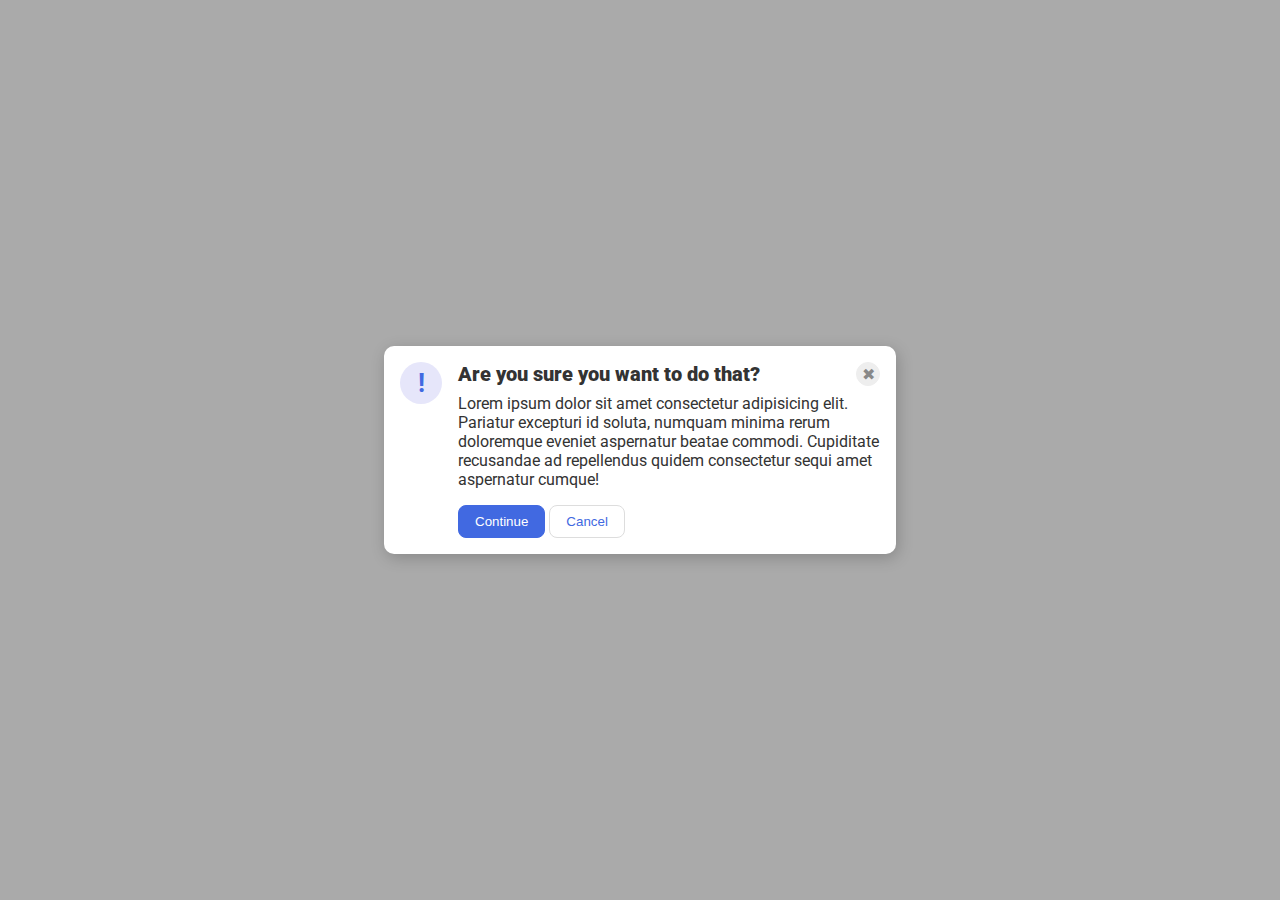
<file: flex/05-flex-modal/index.html>
<!DOCTYPE html>
<html lang="en">
  <head>
    <meta charset="UTF-8">
    <meta http-equiv="X-UA-Compatible" content="IE=edge">
    <meta name="viewport" content="width=device-width, initial-scale=1.0">
    <link rel="stylesheet" href="style.css">
    <title>Modal</title>
  </head>
  <body>
    <div class="modal">
      <div class="icon">!</div>
      
      <div class="container">
        <div class="top">
          <div class="header">Are you sure you want to do that?</div>
          <button class="close-button">✖</button>
        </div>
        <div class="text">Lorem ipsum dolor sit amet consectetur adipisicing elit. Pariatur excepturi id soluta, numquam minima rerum doloremque eveniet aspernatur beatae commodi. Cupiditate recusandae ad repellendus quidem consectetur sequi amet aspernatur cumque!</div>
        <button class="continue">Continue</button>
        <button class="cancel">Cancel</button>
      </div>
    </div>
  </body>
</html>
</file>
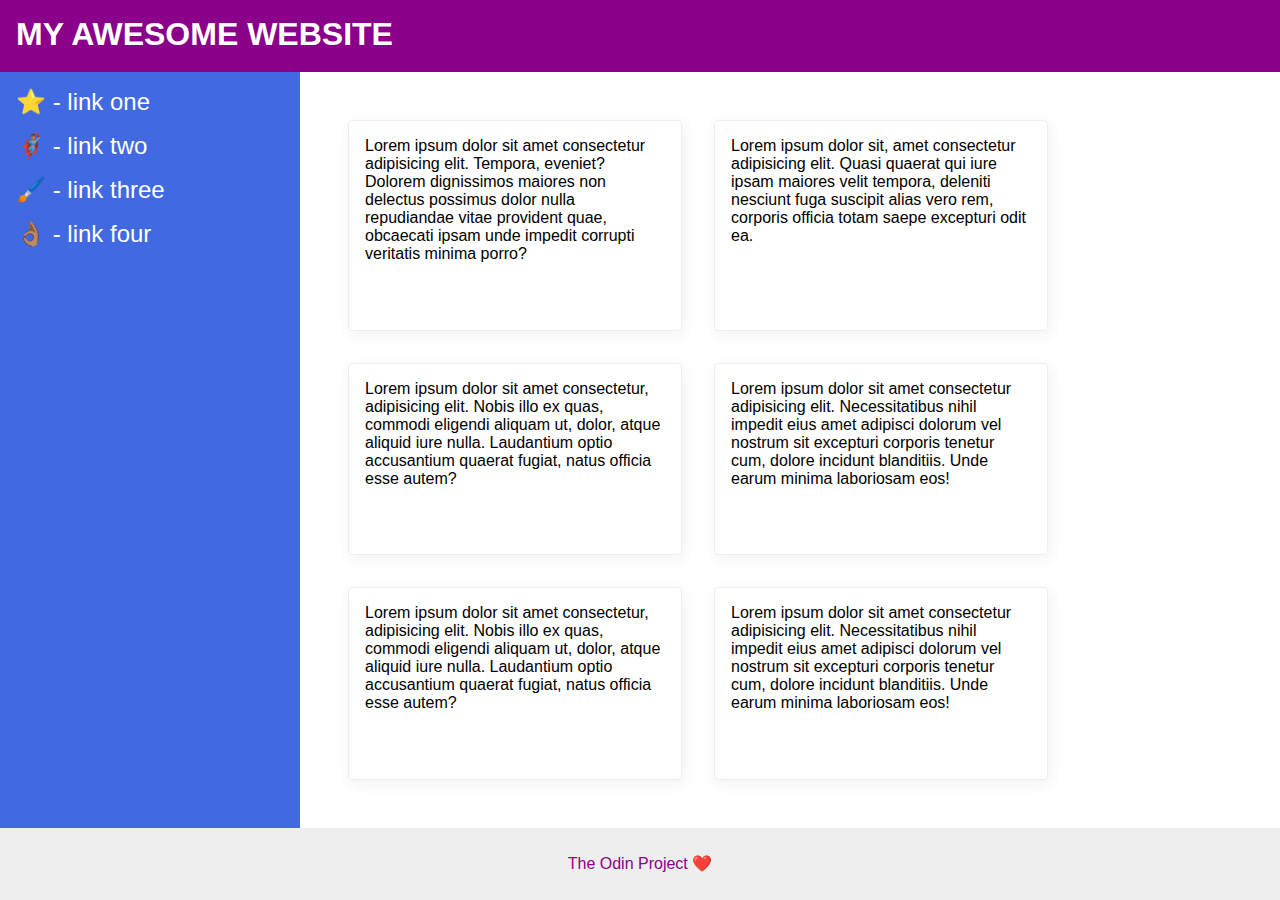
<file: flex/07-flex-layout-2/index.html>
<!DOCTYPE html>
<html lang="en">
  <head>
    <meta charset="UTF-8">
    <meta http-equiv="X-UA-Compatible" content="IE=edge">
    <meta name="viewport" content="width=device-width, initial-scale=1.0">
    <title>The Holy Grail</title>
    <link rel="stylesheet" href="style.css">
  </head>
  <body>
    <div class="header">
      MY AWESOME WEBSITE
    </div>
    
    <div class="container">
      <div class="sidebar">
        <ul>
          <li><a href="#">⭐ - link one</a></li>
          <li><a href="#">🦸🏽‍♂️ - link two</a></li>
          <li><a href="#">🖌️ - link three</a></li>
          <li><a href="#">👌🏽 - link four</a></li>
        </ul>
      </div>
  
      <div class="content">
        <div class="card">Lorem ipsum dolor sit amet consectetur adipisicing elit. Tempora, eveniet? Dolorem dignissimos maiores non delectus possimus dolor nulla repudiandae vitae provident quae, obcaecati ipsam unde impedit corrupti veritatis minima porro?</div>
        <div class="card">Lorem ipsum dolor sit, amet consectetur adipisicing elit. Quasi quaerat qui iure ipsam maiores velit tempora, deleniti nesciunt fuga suscipit alias vero rem, corporis officia totam saepe excepturi odit ea.</div>
        <div class="card">Lorem ipsum dolor sit amet consectetur, adipisicing elit. Nobis illo ex quas, commodi eligendi aliquam ut, dolor, atque aliquid iure nulla. Laudantium optio accusantium quaerat fugiat, natus officia esse autem?</div>
        <div class="card">Lorem ipsum dolor sit amet consectetur adipisicing elit. Necessitatibus nihil impedit eius amet adipisci dolorum vel nostrum sit excepturi corporis tenetur cum, dolore incidunt blanditiis. Unde earum minima laboriosam eos!</div>
        <div class="card">Lorem ipsum dolor sit amet consectetur, adipisicing elit. Nobis illo ex quas, commodi eligendi aliquam ut, dolor, atque aliquid iure nulla. Laudantium optio accusantium quaerat fugiat, natus officia esse autem?</div>
        <div class="card">Lorem ipsum dolor sit amet consectetur adipisicing elit. Necessitatibus nihil impedit eius amet adipisci dolorum vel nostrum sit excepturi corporis tenetur cum, dolore incidunt blanditiis. Unde earum minima laboriosam eos!</div>
      </div>
    </div>
    
    <div class="footer">
      The Odin Project ❤️
    </div>
  </body>
</html>
</file>
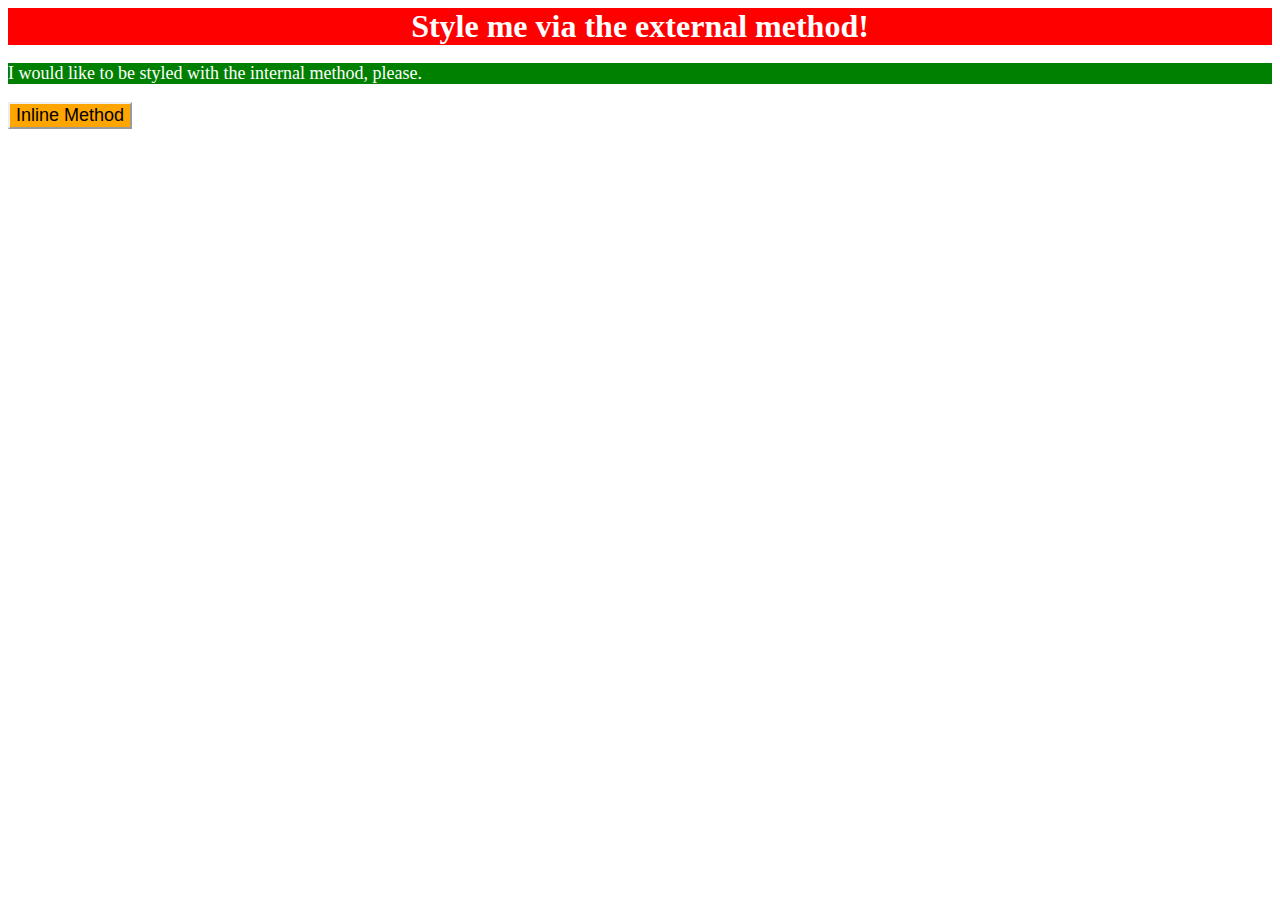
<file: foundations/01-css-methods/index.html>
<!DOCTYPE html>
<html lang="en">
  <head>
    <meta charset="UTF-8">
    <meta http-equiv="X-UA-Compatible" content="IE=edge">
    <meta name="viewport" content="width=device-width, initial-scale=1.0">
    <title>Methods for Adding CSS</title>
    <link rel="stylesheet" href="styles.css">
    <style>
      p {
        background-color: green;
        color: white;
        font-size: 18px;
      }
    </style>
  </head>
  <body>
    <div>Style me via the external method!</div>
    <p>I would like to be styled with the internal method, please.</p>
    <button style="background-color: orange; border-color: currentColor; font-size: 18px;">Inline Method</button>
  </body>
</html>
</file>
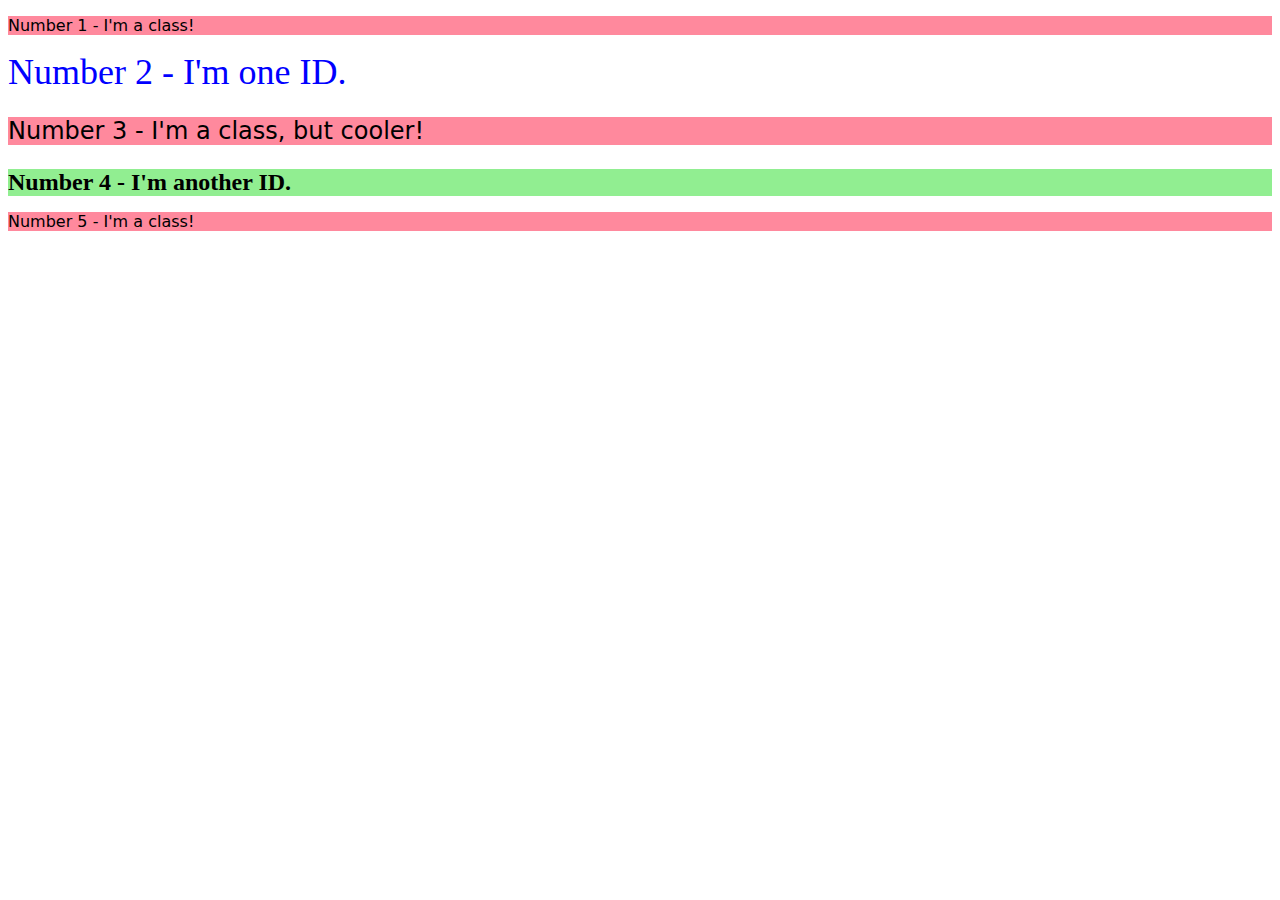
<file: foundations/02-class-id-selectors/index.html>
<!DOCTYPE html>
<html lang="en">
  <head>
    <meta charset="UTF-8">
    <meta http-equiv="X-UA-Compatible" content="IE=edge">
    <meta name="viewport" content="width=device-width, initial-scale=1.0">
    <title>Class and ID Selectors</title>
    <link rel="stylesheet" href="style.css">
  </head>
  <body>
    <p class="odd">Number 1 - I'm a class!</p>
    <div id="two">Number 2 - I'm one ID.</div>
    <p class="odd adjust-font-size">Number 3 - I'm a class, but cooler!</p>
    <div id="four" class="adjust-font-size">Number 4 - I'm another ID.</div>
    <p class="odd">Number 5 - I'm a class!</p>
  </body>
</html>
</file>
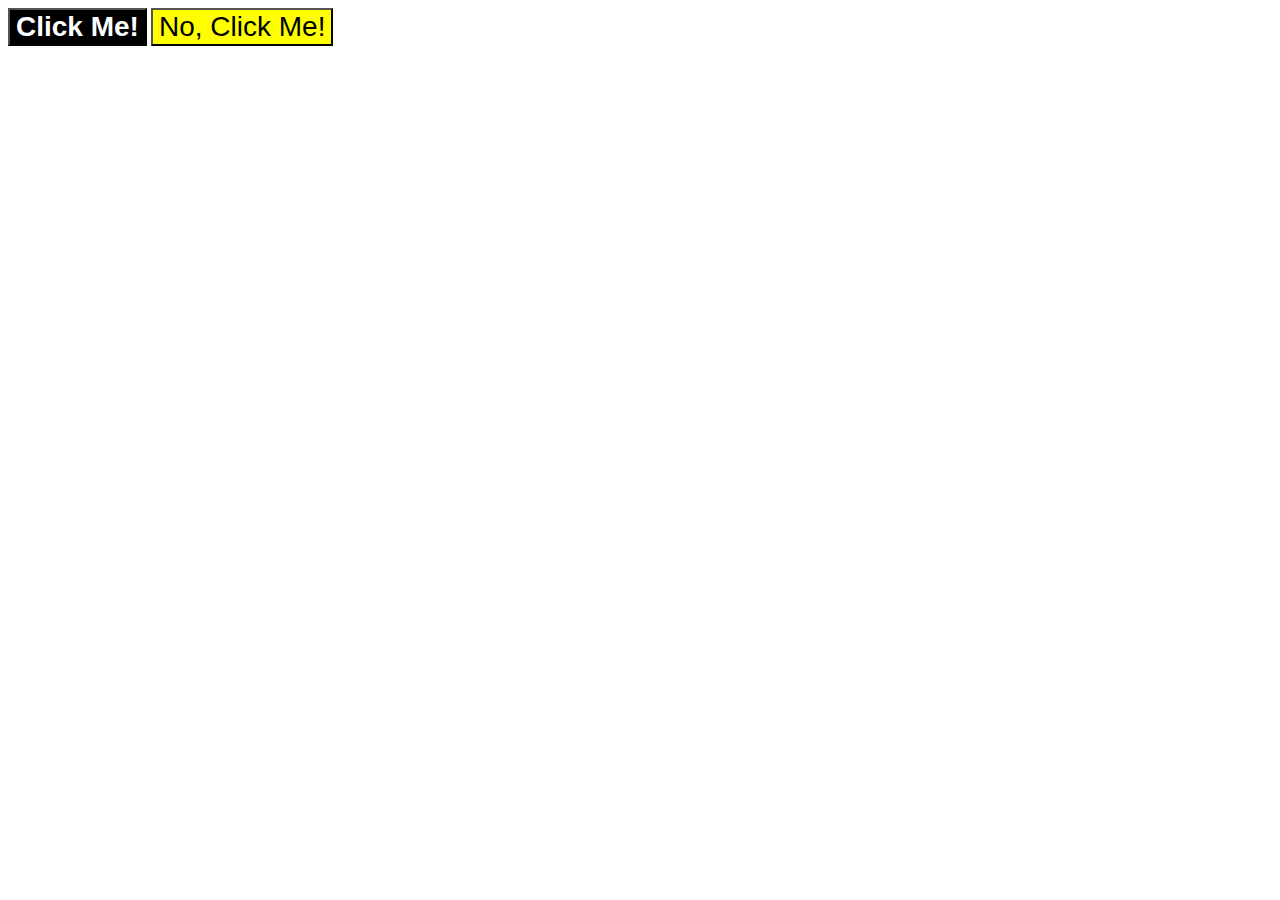
<file: foundations/03-grouping-selectors/index.html>
<!DOCTYPE html>
<html lang="en">
  <head>
    <meta charset="UTF-8">
    <meta http-equiv="X-UA-Compatible" content="IE=edge">
    <meta name="viewport" content="width=device-width, initial-scale=1.0">
    <title>Grouping Selectors</title>
    <link rel="stylesheet" href="style.css">
  </head>
  <body>
    <button class="btn1">Click Me!</button>
    <button class="btn2">No, Click Me!</button>
  </body>
</html>
</file>
<file: flex/05-flex-modal/style.css>
@import url('https://fonts.googleapis.com/css2?family=Roboto:wght@400;700&display=swap');

html, body {
  height: 100%;
}

body {
  font-family: Roboto, sans-serif;
  margin: 0;
  background: #aaa;
  color: #333;
  /* I'll give you this one for free lol */
  display: flex;
  align-items: center;
  justify-content: center;
}

.modal {
  background: white;
  width: 480px;
  border-radius: 10px;
  box-shadow: 2px 4px 16px rgba(0,0,0,.2);

  display: flex;
  gap: 16px;
  padding: 16px;
}

.icon {
  color: royalblue;
  font-size: 26px;
  font-weight: 700;
  background: lavender;
  width: 42px;
  height: 42px;
  border-radius: 50%;
  display: flex;
  align-items: center;
  justify-content: center;

  flex: none;
}

.close-button {
  background: #eee;
  border-radius: 50%;
  color: #888;
  font-weight: 400;
  font-size: 16px;
  height: 24px;
  width: 24px;
  display: flex;
  align-items: center;
  justify-content: center;
  border: 1px solid #eee;
  padding: 0;
}

button {
  cursor: pointer;
  padding: 8px 16px;
  border-radius: 8px;
}

button.continue {
  background: royalblue;
  border: 1px solid royalblue;
  color: white;
}

button.cancel {
  background: white;
  border: 1px solid #ddd;
  color: royalblue;
}

/* Extra Selectors */

.top {
  display: flex;
  justify-content: space-between;
}

.header {
  font-size: 20px;
  font-weight: 900;
  margin-bottom: 8px;
}

.text {
  margin-bottom: 16px;
}
</file>
<file: flex/07-flex-layout-2/style.css>
body {
  font-family: -apple-system, BlinkMacSystemFont, 'Segoe UI', Roboto, Oxygen, Ubuntu, Cantarell, 'Open Sans', 'Helvetica Neue', sans-serif;
  margin: 0;
  min-height: 100vh;

  display: flex;
  flex-direction: column;
}

.header {
  height: 72px;
  background: darkmagenta;
  color: white;

  font-size: 32px;
  font-weight: 900;
  padding: 16px;
  box-sizing: border-box;
}

.footer {
  height: 72px;
  background: #eee;
  color: darkmagenta;

  padding: 26px;
  box-sizing: border-box;
  text-align: center;
}

.sidebar {
  width: 300px;
  background: royalblue;
  box-sizing: border-box;

  padding: 16px;
  flex-shrink: 0;
}

.card {
  border: 1px solid #eee;
  box-shadow: 2px 4px 16px rgba(0,0,0,.06);
  border-radius: 4px;

  max-width: 300px;
  padding: 16px;
}

/* Added Selectors */

.container {
  flex: 1;
  display: flex;
}

.content {
  display: flex;
  flex-wrap: wrap;
  gap: 32px;
  padding: 48px;
}

ul {
  list-style-type: none;
  margin: 0;
  padding: 0;
}

li {
  margin-bottom: 16px;
}

a {
  text-decoration: none;
  color: #fff;
  font-size: 24px;
}
</file>
<file: foundations/01-css-methods/styles.css>
div {
    background-color: red;
    color: white;
    font-size: 32px;
    text-align: center;
    font-weight: bold;
}
</file>
<file: foundations/02-class-id-selectors/style.css>
.odd {
    background-color: rgb(255, 137, 157);
    font-family: Verdana, Geneva, Tahoma, "DejaVu Sans", sans-serif;
}

#two {
    color: #0000ff;
    font-size: 36px;
}

.adjust-font-size {
    font-size: 24px;
}

#four {
    background-color: hsl(120, 73%, 75%);
    font-weight: bold;
}
</file>
<file: foundations/03-grouping-selectors/style.css>
.btn1,
.btn2 {
    font-size: 28px;
    font-family: Helvetica, "Times New Roman", sans-serif;
}

.btn1 {
    background-color: #000000;
    color: rgb(255, 255, 255);
    font-weight: bold;
}

.btn2 {
    background-color: hsl(60, 100%, 50%);
}
</file>
